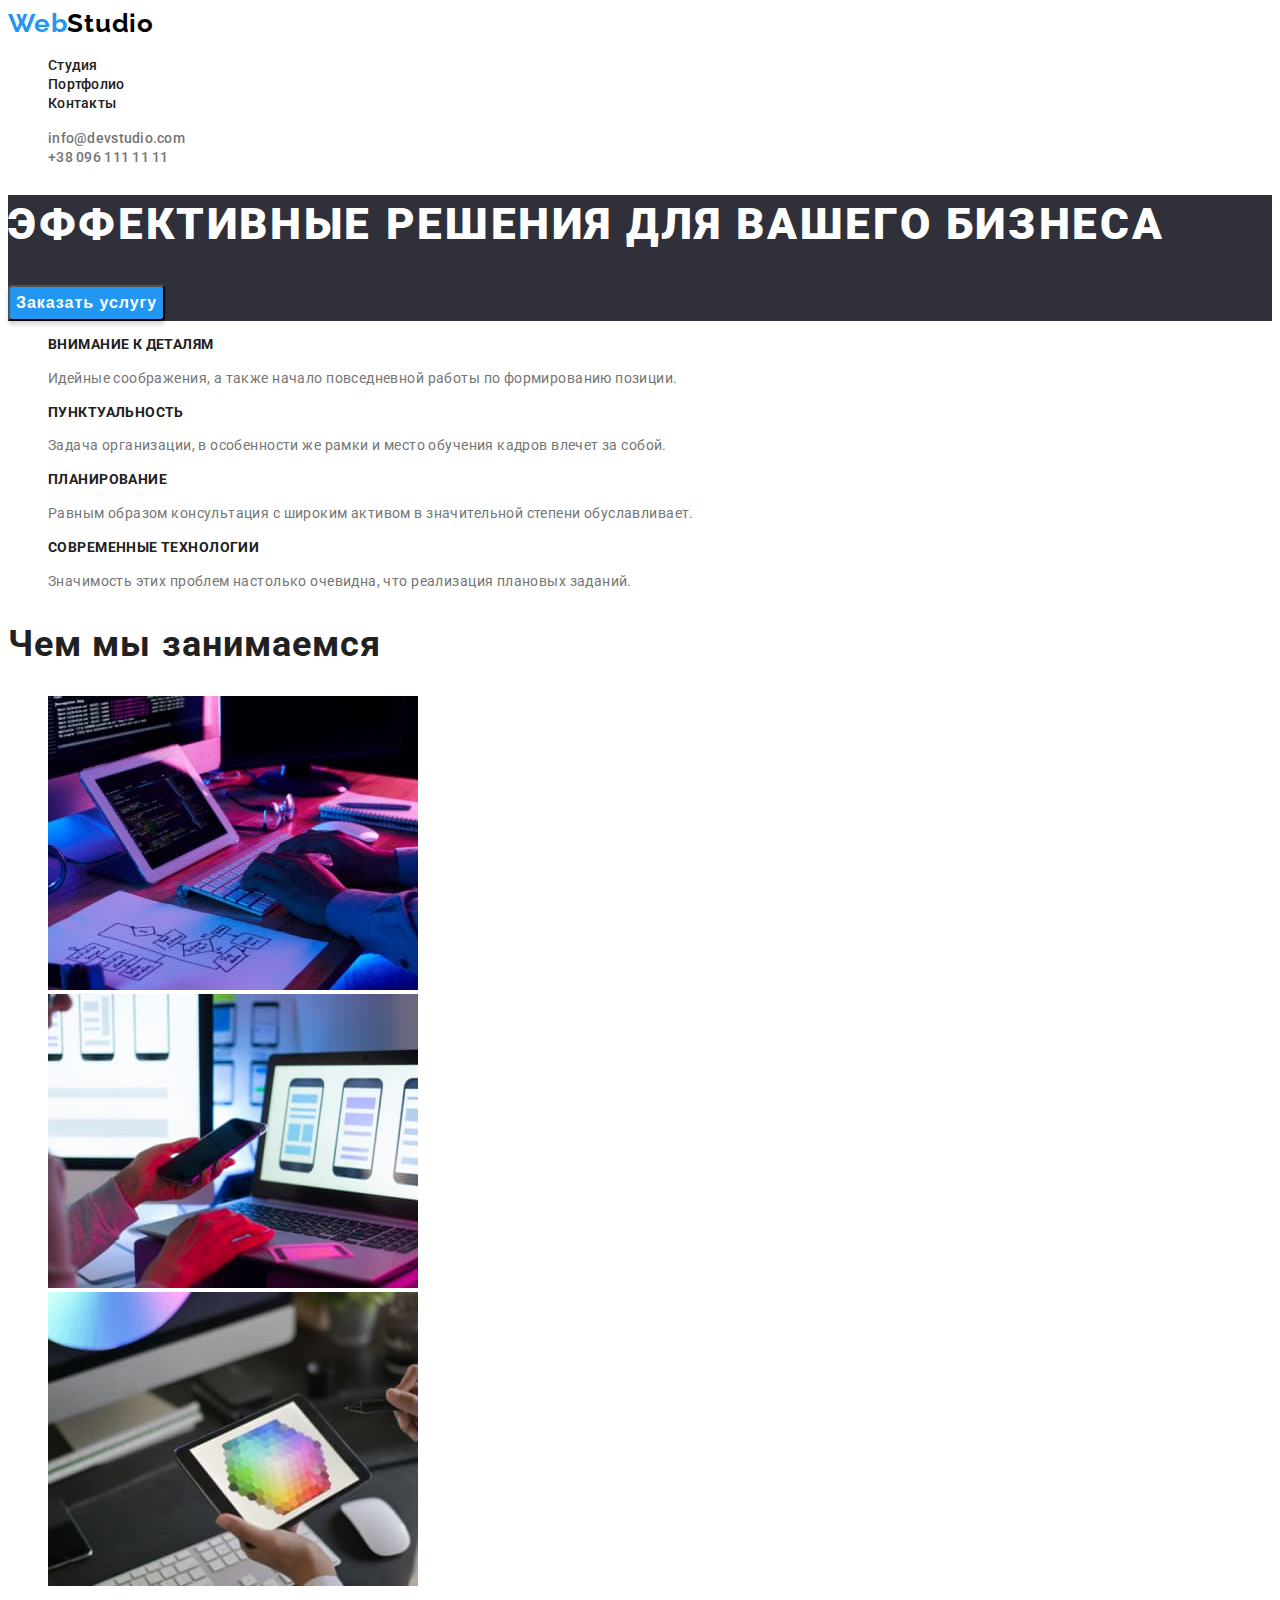
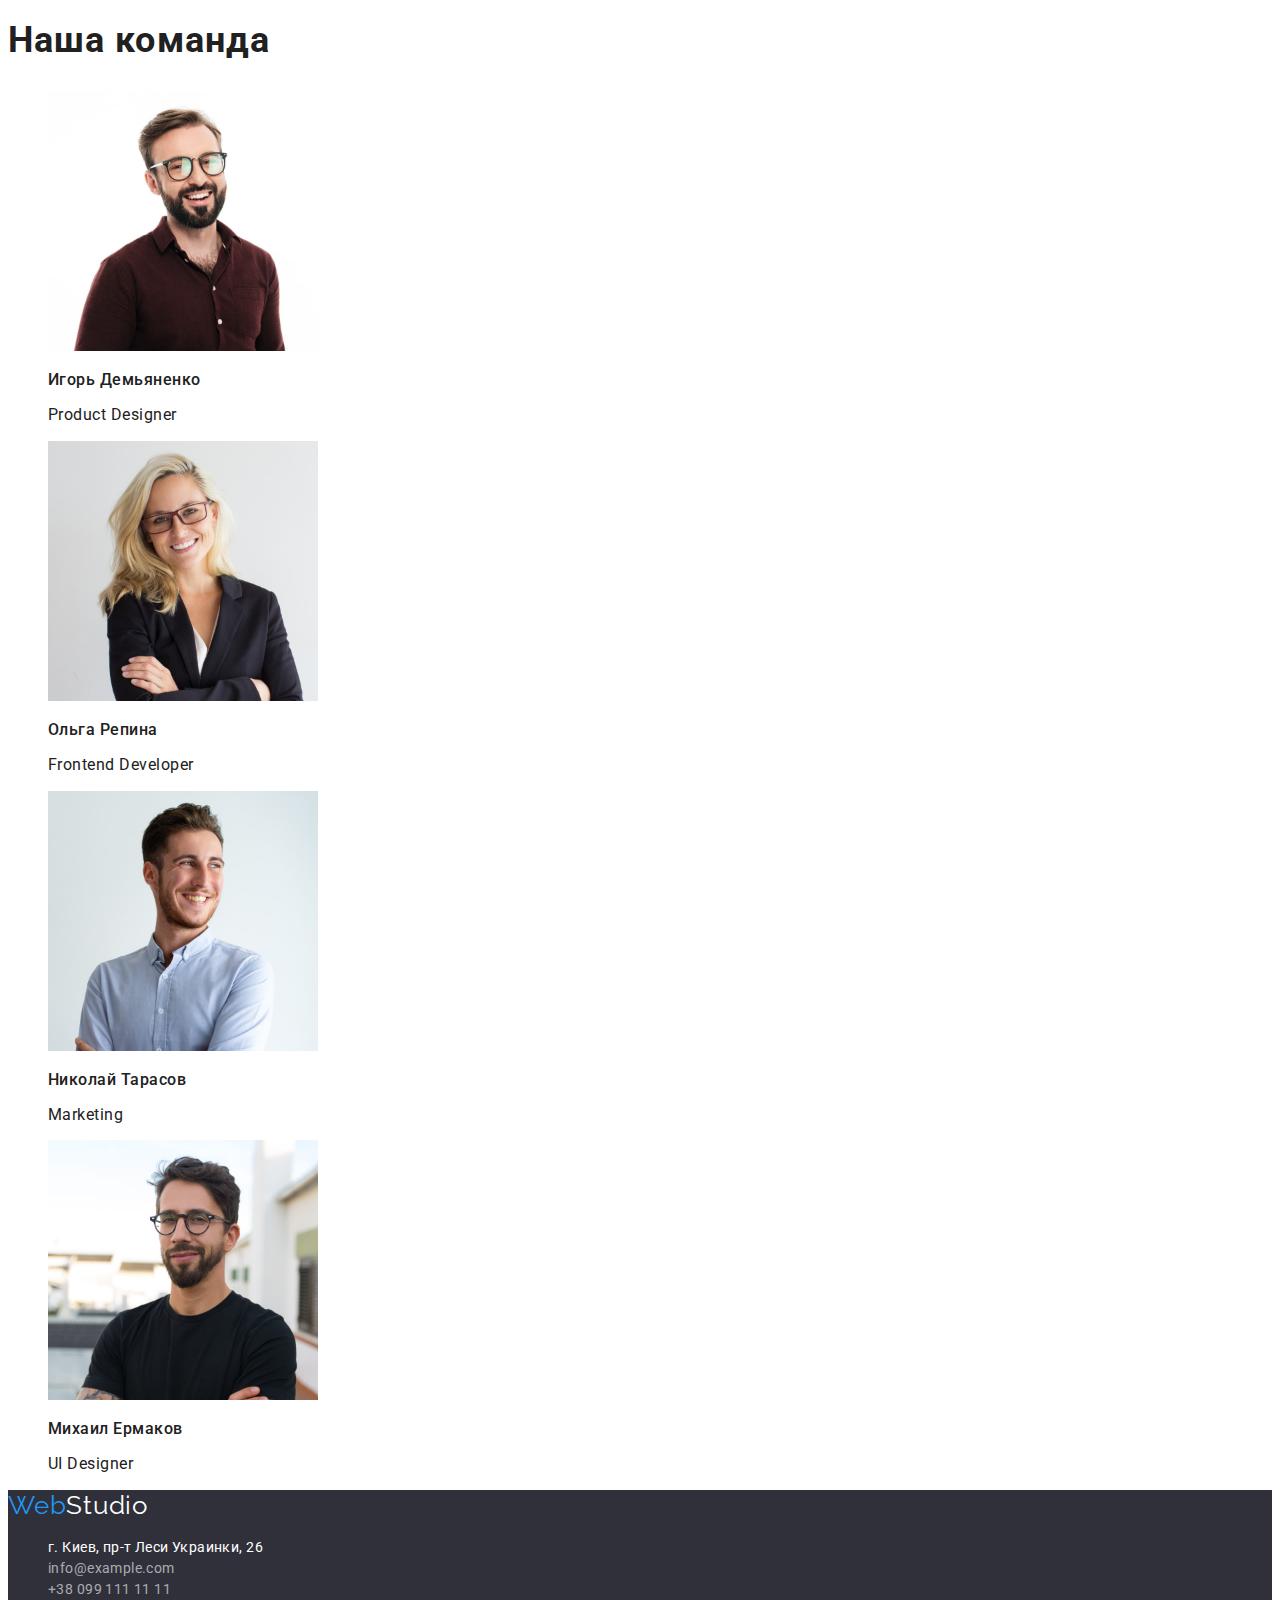
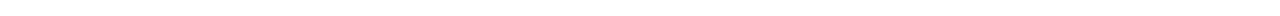
<file: index.html>
<!DOCTYPE html>
<html lang="ru">
<head>
    <meta charset="UTF-8">
    <meta http-equiv="X-UA-Compatible" content="IE=edge">
    <meta name="viewport" content="width=device-width, initial-scale=1.0">
    <link rel="preconnect" href="https://fonts.googleapis.com">
    <link rel="preconnect" href="https://fonts.gstatic.com" crossorigin>
    <link href="https://fonts.googleapis.com/css2?family=Raleway:wght@700&family=Roboto:wght@400;500;700;900&display=swap"
        rel="stylesheet">
    <link rel="stylesheet" href="./css/style.css">
    <title>hom_work</title>
</head>
<body>
    <!-- header -->
    <header class="header">
        <nav>
            <a class="heder-logo list" href="./index.html" lang="en"><span class="web">Web</span>Studio</a>
            <ul class="list">
                <li><a class="list list-nav" href="./index.html">Студия</a></li>
                <li><a class="list list-nav" href="./portfolio.html">Портфолио</a></li>
                <li><a class="list list-nav" href="./index.html">Контакты</a></li>
            </ul>
        </nav>    
            <ul class="list">
                <li><a class="list header-maill" href="mailto:info@devstudio.com">info@devstudio.com</a></li>
                <li><a class="list header-tel" href="tel:+380961111111">+38 096 111 11 11</a></li>
            </ul>
    </header>
    <main class="main">
        <!-- section-one -->
        <section class="section-one">
            <h1 class="section-one-title">
                Эффективные решения для вашего бизнеса
            </h1>
            <button class="button" type="button">
                Заказать услугу
            </button>
        </section>
        <!-- section-too -->
        <section class="section-too">
            <h2 hidden>Наши особенности</h2>
            <ul class="list">
                <li>
                    <h3 class="section-too-title">
                        Внимание к деталям
                    </h3>
                    <p class="section-too-description">
                        Идейные соображения, а также начало повседневной работы по формированию позиции.
                    </p>
                </li>
                <li>
                    <h3 class="section-too-title">
                        Пунктуальность
                    </h3>
                    <p class="section-too-description">
                        Задача организации, в особенности же рамки и место обучения кадров влечет за собой.
                    </p>
                </li>
                <li>
                    <h3 class="section-too-title">
                        Планирование
                    </h3>
                    <p class="section-too-description">
                        Равным образом консультация с широким активом в значительной степени обуславливает.
                    </p>
                </li>
                <li>
                    <h3 class="section-too-title">
                        Современные технологии
                    </h3>
                    <p class="section-too-description">
                        Значимость этих проблем настолько очевидна, что реализация плановых заданий.
                    </p>
                </li>
            </ul>
        </section>
        <!-- section-three -->
        <section class="secion-three">
            <h2 class="section-three-title">
                Чем мы занимаемся
            </h2>
            <ul class="list">
                <li>
                    <img src="./img/box_1.jpg" alt="клавиатура" width="370" height="294">
                </li>
                <li>
                    <img src="./img/box_2.jpg" alt="ноутбук" width="370" height="294">
                </li>
                <li>
                    <img src="./img/box_3.jpg" alt="планшет" width="370" height="294">
                </li>
            </ul>
        </section>
        <!-- section-four -->
        <section>
            <h2 class="section-four-title">
                Наша команда
            </h2>
            <ul class="list">
                <li>
                    <img src="./img/img_igor.jpg" alt="Игорь" width="270" height="260">
                    <h3 class="section-four-user">Игорь Демьяненко</h3>
                    <p class="section-four-subtitle" lang="en">Product Designer</p>
                </li>
                <li>
                    <img src="./img/img_olga.jpg" alt="Ольга" width="270" height="260">
                    <h3 class="section-four-user">Ольга Репина</h3>
                    <p class="section-four-subtitle" lang="en">Frontend Developer</p>
                </li>
                <li>
                    <img src="./img/img_nikolai.jpg" alt="Николай" width="270" height="260">
                    <h3 class="section-four-user">Николай Тарасов</h3>
                    <p class="section-four-subtitle" lang="en">Marketing</p>
                </li>
                <li>
                    <img src="./img/img_mihail.jpg" alt="Михаил" width="270" height="260">
                    <h3 class="section-four-user">Михаил Ермаков</h3>
                    <p class="section-four-subtitle" lang="en">UI Designer</p>
                </li>
            </ul>
        </section>
    </main>
    <!-- footer -->
    <footer class="footer">
        <a class="list footer-logo" href=""><span class="web">Web</span>Studio</a>
        <address>
            <ul class="list">
                <li>
                    <a class="list footer-address" href="https://goo.gl/maps/CPtrU1FHBa2aNyZL9" target="_blank" rel="noopener noreferrer nofollow">г. Киев, пр-т Леси Украинки, 26</a>
                </li>
                <li>
                    <a class="list footer-maill" href="mailto:info@devstudio.com">info@example.com</a>
                </li>
                <li>
                    <a class="list footer-tel" href="tel:+380961111111">+38 099 111 11 11</a>
                </li>
            </ul>
        </address>
    </footer>
</body>
</html>
</file>
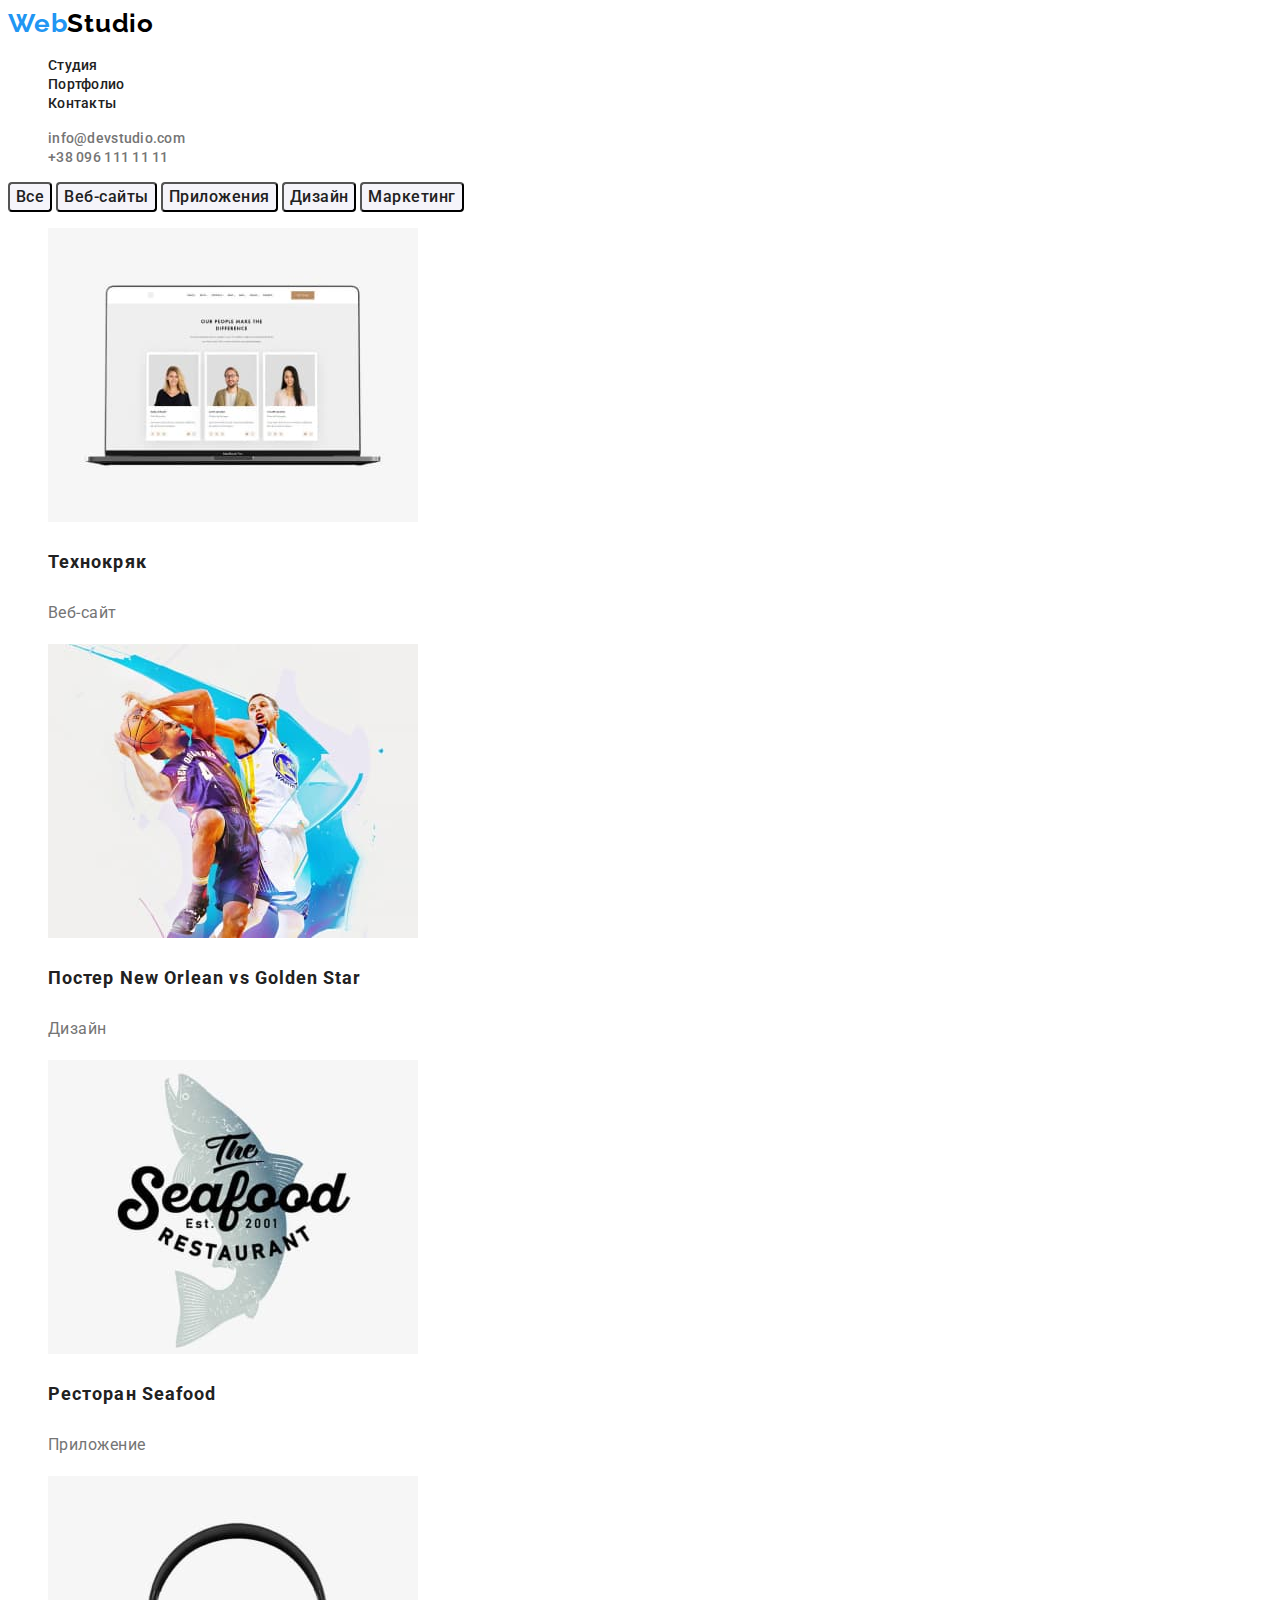
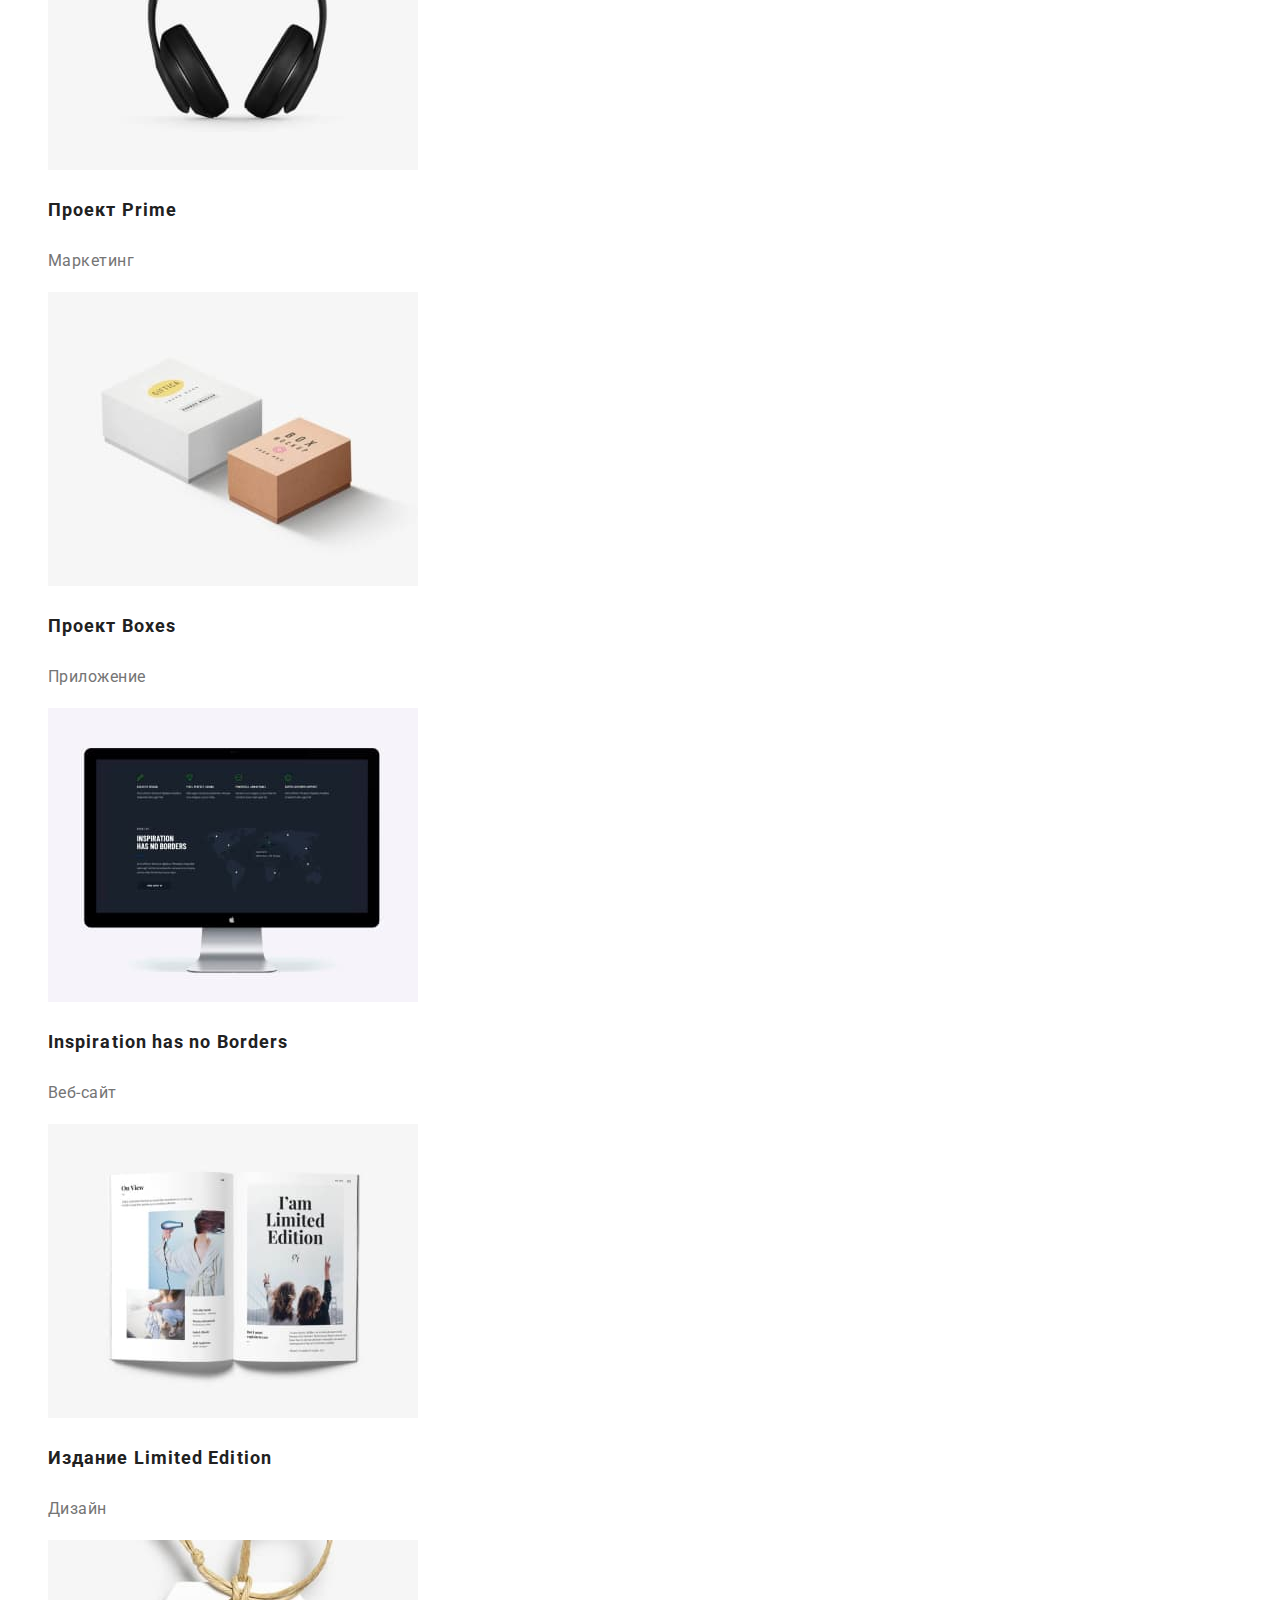
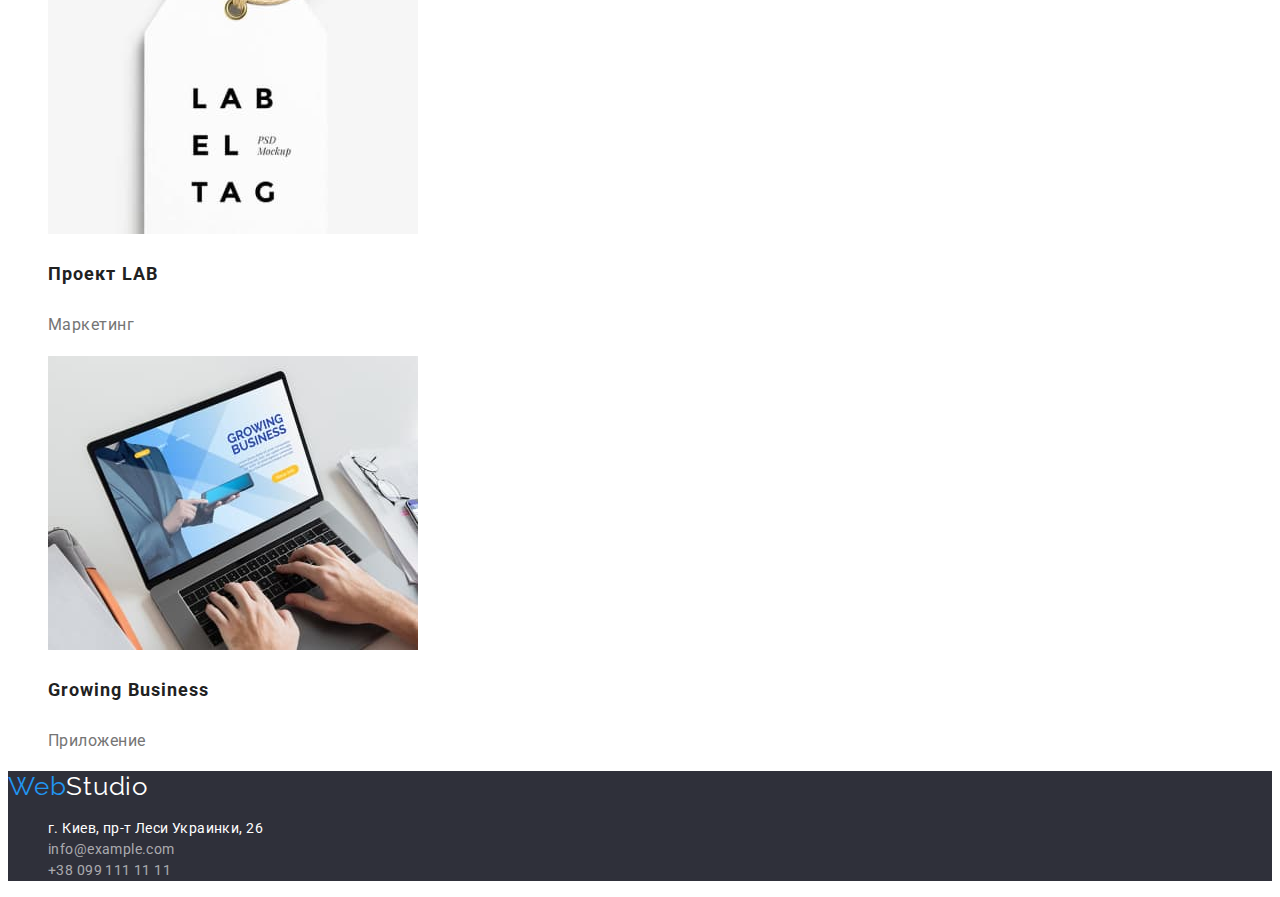
<file: portfolio.html>
<!DOCTYPE html>
<html lang="ru">
<head>
    <meta charset="UTF-8">
    <meta http-equiv="X-UA-Compatible" content="IE=edge">
    <meta name="viewport" content="width=device-width, initial-scale=1.0">
    <link rel="preconnect" href="https://fonts.googleapis.com">
    <link rel="preconnect" href="https://fonts.gstatic.com" crossorigin>
    <link href="https://fonts.googleapis.com/css2?family=Raleway:wght@700&family=Roboto:wght@400;500;700;900&display=swap"
        rel="stylesheet">
    <link rel="stylesheet" href="./css/style.css">
    <title>Portfolio</title>
</head>
<body>
    <header class="portfolio-header">
        <nav>
            <a class="heder-logo list" href="./index.html" lang="en"><span class="web">Web</span>Studio</a>
            <ul class="list">
                <li><a class="list list-nav" href="./index.html">Студия</a></li>
                <li><a class="list list-nav" href="./index.html">Портфолио</a></li>
                <li><a class="list list-nav" href="./index.html">Контакты</a></li>
            </ul>
        </nav>
        <ul class="list">
            <li><a class="list header-maill" href="mailto:info@devstudio.com">info@devstudio.com</a></li>
            <li><a class="list header-tel" href="tel:+380961111111">+38 096 111 11 11</a></li>
        </ul>
    </header>
    <main>
        <section>
            <nav>
                <button class="portfolio-button" type="button">Все</button>
                <button class="portfolio-button" type="button">Веб-сайты</button>
                <button class="portfolio-button" type="button">Приложения</button>
                <button class="portfolio-button" type="button">Дизайн</button>
                <button class="portfolio-button" type="button">Маркетинг</button>
            </nav>
            <ul>
            <li class="list">
                <img src="./img/portfolio/img.jpg" alt="" width="370px" height="294px">
                <h3 class="portfolio-title">Технокряк</h3>
                <p class="portfolio-text">Веб-сайт</p>
            </li>
            <li class="list">
                <img src="./img/portfolio/img-2.jpg" alt="" width="370px" height="294px">
                <h3 class="portfolio-title" lang="en">Постер New Orlean vs Golden Star</h3>
                <p class="portfolio-text">Дизайн</p>
            </li>
            <li class="list">
                <img src="./img/portfolio/img-3.jpg" alt="" width="370px" height="294px">
                <h3 class="portfolio-title" lang="en">Ресторан Seafood</h3>
                <p class="portfolio-text">Приложение</p>
            </li>
            <li class="list">
                <img src="./img/portfolio/img-4.jpg" alt="" width="370px" height="294px">
                <h3 class="portfolio-title" lang="en">Проект Prime</h3>
                <p class="portfolio-text">Маркетинг</p>
            </li>
            <li class="list">
                <img src="./img/portfolio/img-5.jpg" alt="" width="370px" height="294px">
                <h3 class="portfolio-title" lang="en">Проект Boxes</h3>
                <p class="portfolio-text">Приложение</p>
            </li>
            <li class="list">
                <img src="./img/portfolio/img-6.jpg" alt="" width="370px" height="294px">
                <h3 class="portfolio-title" lang="en">Inspiration has no Borders</h3>
                <p class="portfolio-text">Веб-сайт</p>
            </li>
            <li class="list">
                <img src="./img/portfolio/img-7.jpg" alt="" width="370px" height="294px">
                <h3 class="portfolio-title" lang="en">Издание Limited Edition</h3>
                <p class="portfolio-text">Дизайн</p>
            </li>
            <li class="list">
                <img src="./img/portfolio/img-8.jpg" alt="" width="370px" height="294px">
                <h3 class="portfolio-title" lang="en">Проект LAB</h3>
                <p class="portfolio-text">Маркетинг</p>
            </li>
            <li class="list">
                <img src="./img/portfolio/img-9.jpg" alt="" width="370px" height="294px">
                <h3 class="portfolio-title" lang="en">Growing Business</h3>
                <p class="portfolio-text">Приложение</p>
            </li>
            </ul>  
        </section>

    </main>
    <footer class="footer">
        <a class="list footer-logo" href=""><span class="web">Web</span>Studio</a>
        <address>
            <ul class="list">
                <li>
                    <a class="list footer-address" href="https://goo.gl/maps/CPtrU1FHBa2aNyZL9" target="_blank"
                        rel="noopener noreferrer nofollow">г. Киев, пр-т Леси Украинки, 26</a>
                </li>
                <li>
                    <a class="list footer-maill" href="mailto:info@devstudio.com">info@example.com</a>
                </li>
                <li>
                    <a class="list footer-tel" href="tel:+380961111111">+38 099 111 11 11</a>
                </li>
            </ul>
        </address>
    </footer>
</body>
</html>
</file>
<file: css/style.css>
:root {
    /* index.html */
    --header-background: #FFFFFF;
    --color-footer-tel: rgba(255, 255, 255, 0.6);
    --color-footer-maill: rgba(255, 255, 255, 0.6);
    --color-footer-address: #FFFFFF;
    --color-footer-logo: #FFFFFF;
    --color-four-subtitle: #757575;
    --color-too-description: #757575;
    --button-color: #FFFFFF;
    --button-background-hover: #188CE8;
    --button-background: #2196F3;
    --color-one-title: #FFFFFF;
    --color-tel: #757575;
    --color-maill: #757575;
    --color-nav: #212121;
    --color-roboto: #212121;
    --color-logo: #000000;
    --accent-color: #2196F3;
    --major-font: 'Roboto', sans-serif;
    --secondary-font: 'Raleway', sans-serif;
    --basic-background: #2F303A;
    /* portfolio.html */
    --portfolio-header-background:#FFFFFF;
    --portfolio-but-color: #212121;
    --portfolio-but-background: #F5F4FA;
    --portfolio-but-hover-color: #FFFFFF;
    --portfolio-but-hover-background: #2196F3;
    --portfolio-title-color: #212121;
    --portfolio-text-color: #757575;
}

body {
    font-family: var(--major-font);
    color: var(--color-roboto);
}

.list {
    list-style: none;
    text-decoration: none;
}

.web {
    color: var(--accent-color)
}
/* header */

.header {
    background: var(--header-background);
}

.heder-logo {
    font-weight: 700;
    font-family: var(--secondary-font);
    font-size: 26px;
    line-height: 1.19;
    letter-spacing: 0.03em;
    color: var(--color-logo)
}

.list-nav:hover,
.list-nav:focus,
.header-tel:hover,
.header-tel:focus, 
.header-maill:hover,
.header-maill:focus,
.footer-address:hover,
.footer-address:focus,
.footer-maill:hover,
.footer-maill:focus,
.footer-tel:hover,
.footer-tel:focus {
    color: var(--accent-color)
}

.list-nav {
    font-weight: 500;
    color: var(--color-nav);
    font-size: 14px;
    line-height: 1.14;
    letter-spacing: 0.02em;
}

.header-maill {
    font-weight: 500;
    font-size: 14px;
    line-height: 1.14;
    letter-spacing: 0.02em;
    color: var(--color-maill);
}
.header-tel {
    font-weight: 500;
    font-size: 14px;
    line-height: 1.14;
    letter-spacing: 0.02em;
    color: var(--color-tel);
}
/* main */

/* section-one */

.section-one {
    background: var(--basic-background);
}

.section-one-title {
    font-weight: 900;
    font-size: 44px;
    line-height: 1.36;
    letter-spacing: 0.06em;
    text-transform: uppercase;
    color: var(--color-one-title);
}

.button:hover,
.button:focus {
    background: var(--button-background-hover);
    box-shadow: 0px 4px 4px rgba(0, 0, 0, 0.15);
    border-radius: 4px;
}

.button {
    font-style: inherit;
    font-weight: 700;
    cursor: pointer;
    font-size: 16px;
    line-height: 1.87;
    letter-spacing: 0.06em;
    color: var(--button-color);
    background: var(--button-background);
    box-shadow: 0px 4px 4px rgba(0, 0, 0, 0.15);
    border-radius: 4px;
}
/* section-too */

.section-too-title {
    font-weight: 700;
    font-size: 14px;
    line-height: 1.14;
    letter-spacing: 0.03em;
    text-transform: uppercase;
}

.section-too-description {
    font-size: 14px;
    line-height: 1.71;
    letter-spacing: 0.03em;
    color: var(--color-too-description);
}
/* secion-three */

.section-three-title {
    font-weight: 700;
    font-size: 36px;
    line-height: 1.16;
    letter-spacing: 0.03em;
}
/* section-four */

.section-four-title {
    font-weight: 700;
    font-size: 36px;
    line-height: 1.16;
    letter-spacing: 0.03em;
    color: var(--color-roboto);
}

.section-four-user {
    font-weight: 500;
    font-size: 16px;
    line-height: 1.18;
    letter-spacing: 0.03em;
    color: var(--color-roboto);
}
.section-four-subtitle {
    font-size: 16px;
    line-height: 1.18;
    letter-spacing: 0.03em;
    color: var(--color--four-subtitle);
}
/* footer */

.footer {
    background: var(--basic-background);
}

.footer-logo {
    font-family: var(--secondary-font);
    font-size: 26px;
    line-height: 1.19;    
    letter-spacing: 0.03em;   
    color: var(--color-footer-logo);
}

.footer-address {
    font-style: normal;
    font-size: 14px;
    line-height: 1.5;
    letter-spacing: 0.03em;
    color: var(--color-footer-address);
}

.footer-maill {
    font-style: normal;
    font-size: 14px;
    line-height: 1.5;    
    letter-spacing: 0.03em;    
    color: var(--color-footer-maill);
}

.footer-tel {
    font-style: normal;
    font-size: 14px;
    line-height: 1.5;    
    letter-spacing: 0.03em;    
    color: var(--color-footer-tel);
}
/* --------Portfolio------- */

.portfolio-header {
    background: var(--portfolio-header-background);
}

.portfolio-button {
    cursor: pointer;
    background: var(--portfolio-but-background);
    border-radius: 4px;
    font-family: inherit;
    font-weight: 500;
    font-size: 16px;
    line-height: 1.52;
    letter-spacing: 0.03em;
    color: var(--portfolio-but-color);
}

.portfolio-button:hover, 
.portfolio-button:focus {
    color: var(--portfolio-but-hover-color);
    background: var(--portfolio-but-hover-background);
    box-shadow: 0px 3px 1px rgba(0, 0, 0, 0.1), 0px 1px 2px rgba(0, 0, 0, 0.08), 0px 2px 2px rgba(0, 0, 0, 0.12);
    border-radius: 4px;
}

.portfolio-title {
    font-weight: 700;
    font-size: 18px;
    line-height: 2;
    letter-spacing: 0.06em;
    color: var(--portfolio-title-color);
}

.portfolio-text {
    font-weight: 400;
    font-size: 16px;
    line-height: 1.87;
    letter-spacing: 0.03em;
    color: var(--portfolio-text-color);
}

/* .portfolio-item {
    background: #FFFFFF;
    border: 1px solid #EEEEEE;
    box-sizing: border-box;
    width: 370px;
    height: 404px;
    left: 215px;
    top: 262px;
} */
</file>
